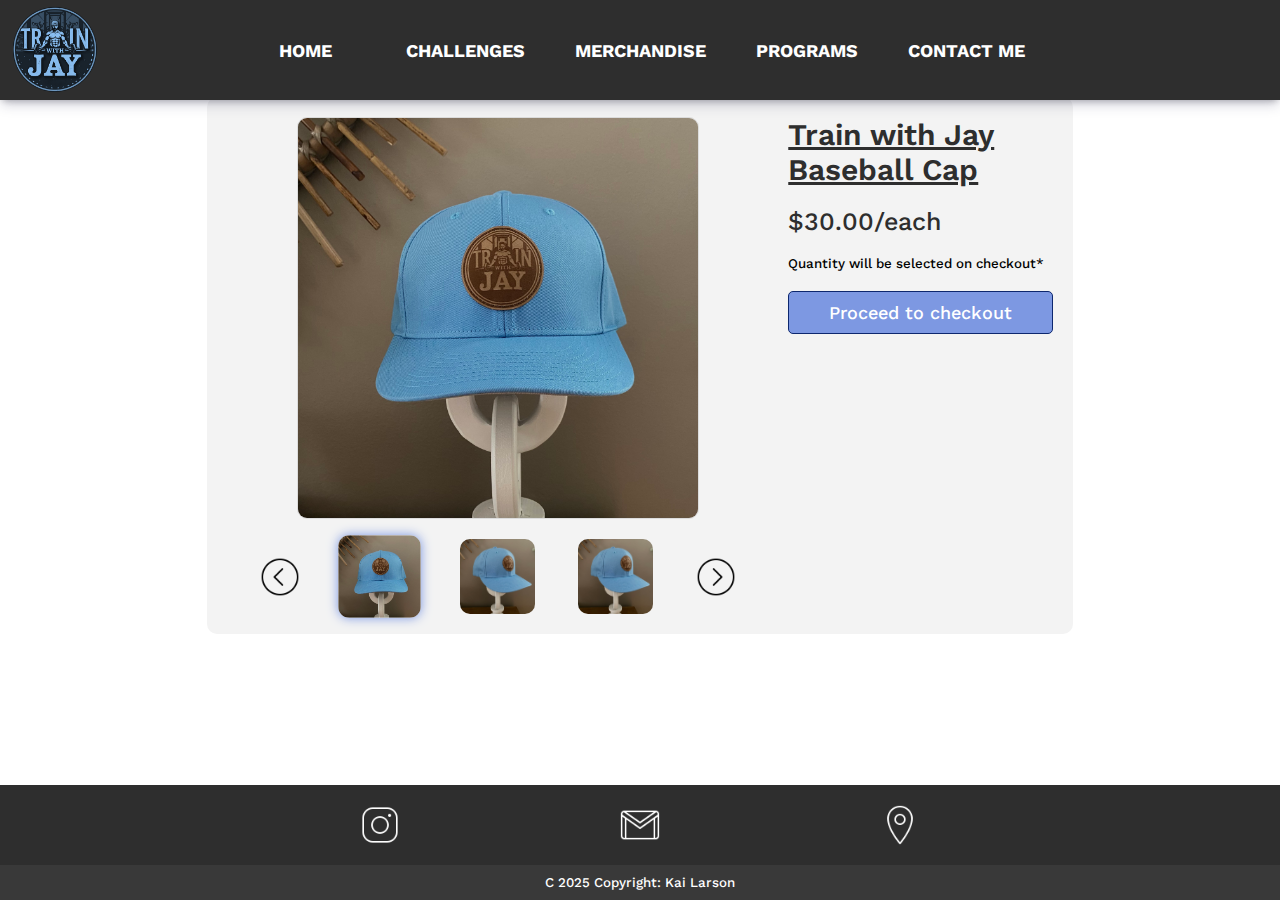
<file: baseballcap.html>
<!DOCTYPE html>
<html lang="en">
    <head>
        <meta charset="UTF-8" />
        <meta name="viewport" content="width=device-width, initial-scale=1.0" />
        <link href="styles.css" rel="stylesheet" />
        <link rel="preconnect" href="https://fonts.googleapis.com" />
        <link rel="preconnect" href="https://fonts.gstatic.com" crossorigin />
        <link href="https://fonts.googleapis.com/css2?family=Work+Sans:ital,wght@0,100..900;1,100..900&display=swap" rel="stylesheet" />
        <link href="https://fonts.googleapis.com/css2?family=Work+Sans:ital,wght@0,100..900;1,100..900&family=Yellowtail&display=swap" rel="stylesheet" />
        <script src="https://js.stripe.com/v3/"></script>
        <link rel="icon" type="image/x-icon" href="images/favicon.ico" />
        <title>Fitness, Nutrition, and Coaching | Training With Jay</title>
        <meta name="description" content="Get personalized fitness, nutrition, and coaching services to achieve your health goals. Join us for expert guidance and support.">
        <meta name="keywords" content="fitness, nutrition, coaching, personal training, health, wellness, diet plans, workout routines">
    </head>
    <body>
        <div id="main">
            <div class="navbar">
                <!-- <div class="nav-logo-wrapper"> -->
                <img src="images/official-logo.png" class="nav-logo" />
                <!-- </div> -->
                <div class="nav-button-container">
                    <button class="nav-button" id="nav-button-home">HOME</button>
                    <button class="nav-button" id="nav-button-challenges">CHALLENGES</button>
                    <button class="nav-button" id="nav-button-merchandise">MERCHANDISE</button>
                    <button class="nav-button" id="nav-button-programs">PROGRAMS</button>
                    <button class="nav-button" id="nav-button-contactme">CONTACT ME</button>
                    <div id="unfocused-div"></div>
                    <div id="menu-container">
                        <span class="menu-bar"></span>
                        <span class="menu-bar"></span>
                        <span class="menu-bar"></span>
                    </div>
                    <div id="mobile-menu-container">
                        <a class="mobile-menu-btn" id="mobile-menu-home">HOME</a>
                        <a class="mobile-menu-btn" id="mobile-menu-challenges">CHALLENGES</a>
                        <a class="mobile-menu-btn" id="mobile-menu-merchandise">MERCHANDISE</a>
                        <a class="mobile-menu-btn" id="mobile-menu-programs">PROGRAMS</a>
                        <a class="mobile-menu-btn" id="mobile-menu-contactme">CONTACT ME</a>
                    </div>
                </div>
            </div>
            <div class="content">
                <div class="content-box-6">
                    <div style="display: flex; justify-content: center; align-items: center; flex-direction: row; gap: 20px; margin-bottom: 50px; flex-wrap: wrap;">
                        <p class="merch-name">JAYS</p>
                        <h2 class="content-box-6-title">BASEBALL CAP</h2>
                    </div>
                    <div class="content-box-6-container">
                        <div class="merch-container">
                            <div class="merch-imgs-container">
                                <img src="images/img13.jpg" class="merch-page-img" id="selected-merch-image" />
                                <div class="merch-other-imgs-container">
                                    <img src="images/left.png" class="merch-arrow" id="merch-left-arrow" />
                                    <img src="images/img13.jpg" class="merch-other-img selected-image" id="merch-img-1" />
                                    <img src="images/hat2.jpg" class="merch-other-img" id="merch-img-2" />
                                    <img src="images/hat2.jpg" class="merch-other-img" id="merch-img-3" />
                                    <!-- <img src="images/img5.jpg" class="merch-other-img" id="hoodie-img-5" /> -->
                                    <img src="images/right.png" class="merch-arrow" id="merch-right-arrow" />
                                </div>
                            </div>
                            <div class="merch-details-container">
                                <p class="merch-details-title">Train with Jay Baseball Cap</p>
                                <p class="merch-details-price">$30.00/each</p>
                                <small>Quantity will be selected on checkout*</small>
                                <!-- <div class="merch-select-container">
                                    <label>Please select a size</label>
                                    <select class="merch-select" id="merch-size-select">
                                        <option>XS</option>
                                        <option>S</option>
                                        <option>M</option>
                                        <option>L</option>
                                        <option>XL</option>
                                    </select>
                                </div>
                                <div class="merch-select-container">
                                    <label>Please select a quantity</label>
                                    <select class="merch-select" id="merch-quantity-select">
                                        <option>1</option>
                                        <option>2</option>
                                        <option>3</option>
                                        <option>4</option>
                                        <option>5</option>
                                        <option>6</option>
                                    </select>
                                </div> -->
                                <button class="merch-details-buy-btn" id="buy-hat-btn">Proceed to checkout</button>
                            </div>
                        </div>
                    </div>
                    <br /><br />
                </div>
            </div>
            <!-- Your content here -->
            <!-- <button id="checkout-button">Checkout</button> -->
        </div>
        <div class="footer">
            <div class="footer-details">
                <a class="brand-logo-wrapper" href="https://www.instagram.com/jsouthard22" target="_blank">
                    <img src="images/white-insta-icon.png" class="brand-logo-footer" />
                </a>
                <a class="brand-logo-wrapper" href="mailto:Trainingwithjayy@gmail.com?subject=Training%20Inquiry">
                    <img src="images/white-gmail-icon.png" class="brand-logo-footer" />
                </a>
                <a
                    class="brand-logo-wrapper"
                    href="https://www.google.com/maps/place/Arlington+Heights,+IL/@42.0933805,-88.0681571,12z/data=!3m1!4b1!4m6!3m5!1s0x880fba3bce5cfa37:0xd764707ce5fdcac3!8m2!3d42.0883603!4d-87.9806265!16zL20vMHM0Zmc?entry=ttu&g_ep=EgoyMDI1MDIxNy4wIKXMDSoASAFQAw%3D%3D"
                    target="_blank"
                >
                    <img src="images/white-location-icon.png" class="brand-logo-footer" />
                </a>
            </div>
            <small class="footer-copyright">C 2025 Copyright: Kai Larson</small>
        </div>
    </body>
    <script src="https://ajax.googleapis.com/ajax/libs/jquery/3.6.0/jquery.min.js"></script>
    <script src="script.js"></script>
</html>
</file>
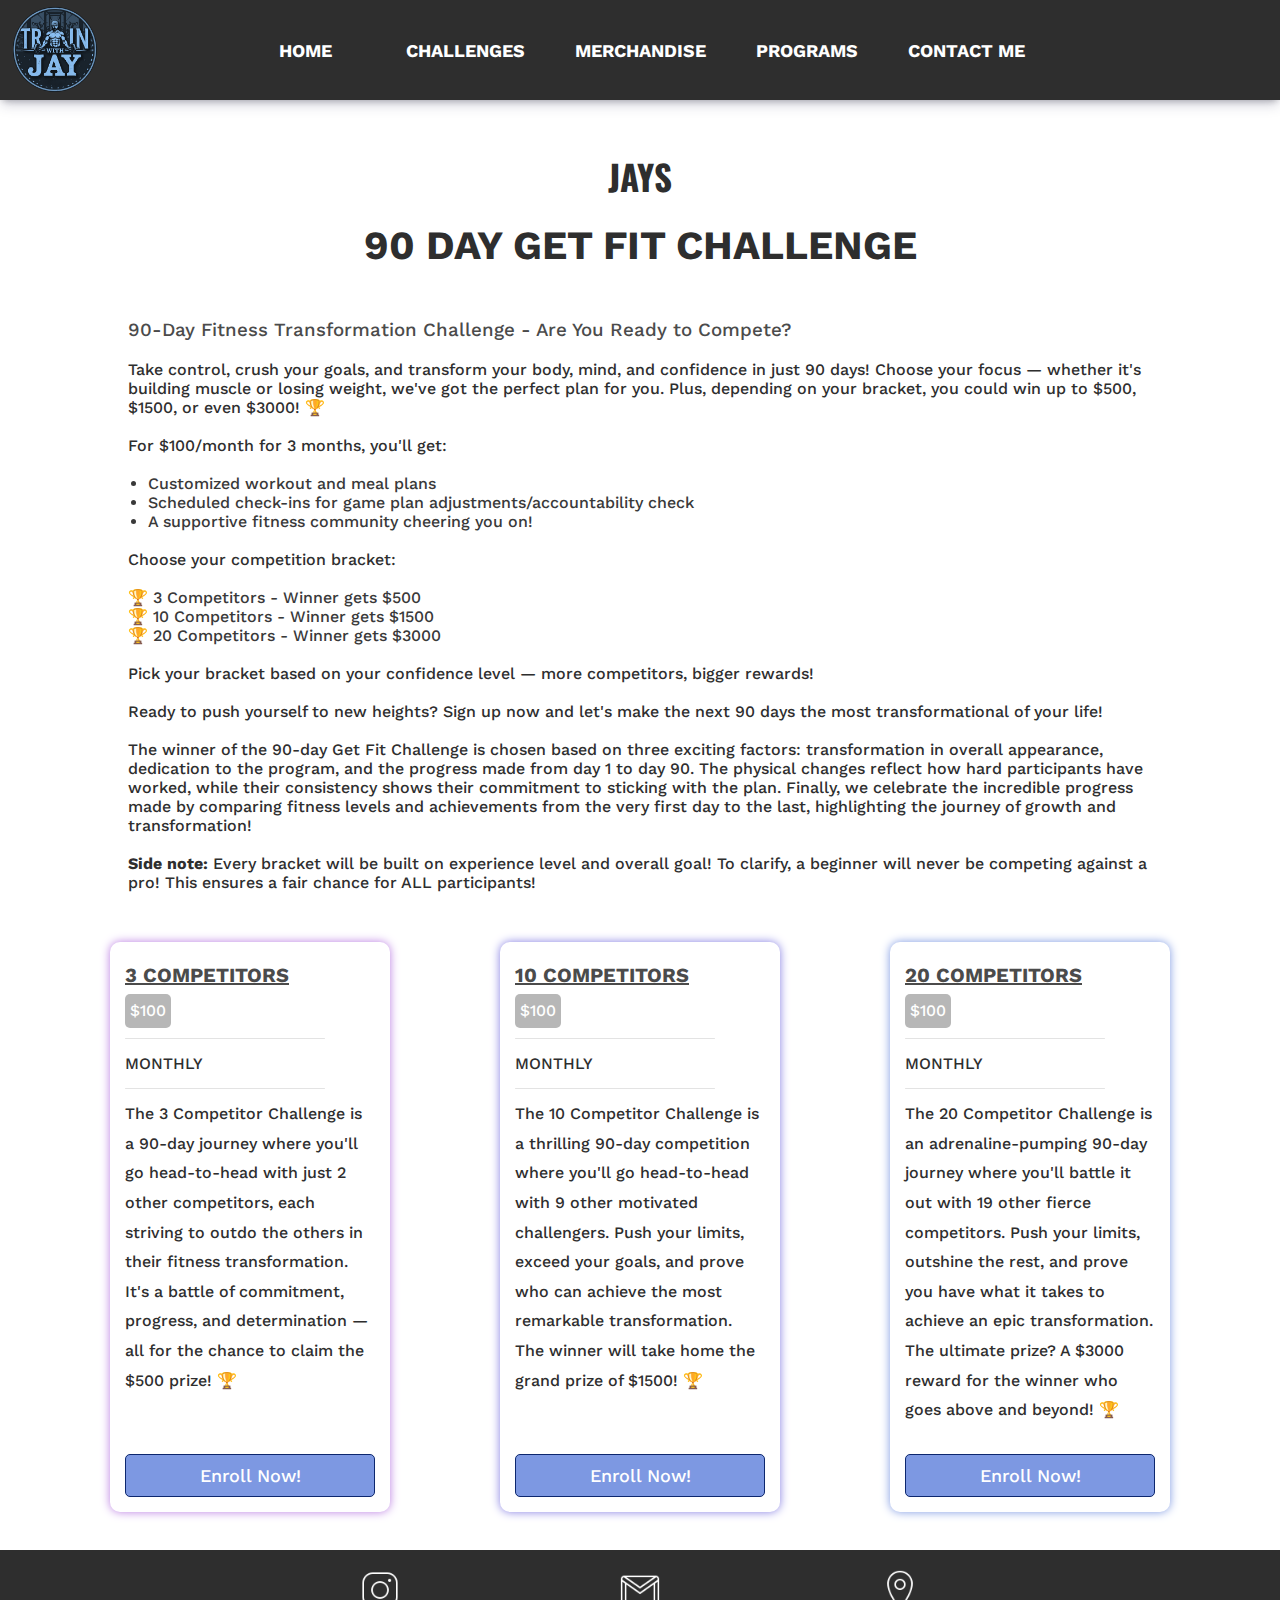
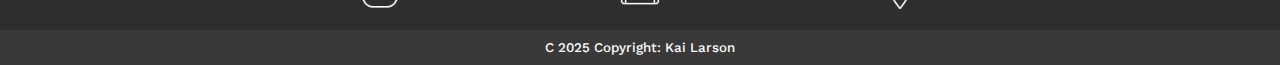
<file: challenge.html>
<!DOCTYPE html>
<html lang="en">
    <head>
        <meta charset="UTF-8" />
        <meta name="viewport" content="width=device-width, initial-scale=1.0" />
        <link href="styles.css" rel="stylesheet" />
        <link rel="preconnect" href="https://fonts.googleapis.com" />
        <link rel="preconnect" href="https://fonts.gstatic.com" crossorigin />
        <link href="https://fonts.googleapis.com/css2?family=Work+Sans:ital,wght@0,100..900;1,100..900&display=swap" rel="stylesheet" />
        <link href="https://fonts.googleapis.com/css2?family=Work+Sans:ital,wght@0,100..900;1,100..900&family=Yellowtail&display=swap" rel="stylesheet" />
        <link href="https://fonts.googleapis.com/css2?family=Oswald:wght@200..700&family=Work+Sans:ital,wght@0,100..900;1,100..900&family=Yellowtail&display=swap" rel="stylesheet">
        <link rel="icon" type="image/x-icon" href="images/favicon.ico" />
        <script src="https://js.stripe.com/v3/"></script>
        <title>Fitness, Nutrition, and Coaching | Training With Jay</title>
        <meta name="description" content="Get personalized fitness, nutrition, and coaching services to achieve your health goals. Join us for expert guidance and support.">
        <meta name="keywords" content="fitness, nutrition, coaching, personal training, health, wellness, diet plans, workout routines">
    </head>
    <body>
        <div id="main">
            <div class="navbar">
                <!-- <div class="nav-logo-wrapper"> -->
                <img src="images/official-logo.png" class="nav-logo" />
                <!-- </div> -->
                <div class="nav-button-container">
                    <button class="nav-button" id="nav-button-home">HOME</button>
                    <button class="nav-button" id="nav-button-challenges">CHALLENGES</button>
                    <button class="nav-button" id="nav-button-merchandise">MERCHANDISE</button>
                    <button class="nav-button" id="nav-button-programs">PROGRAMS</button>
                    <button class="nav-button" id="nav-button-contactme">CONTACT ME</button>
                    <div id="unfocused-div"></div>
                    <div id="menu-container">
                        <span class="menu-bar"></span>
                        <span class="menu-bar"></span>
                        <span class="menu-bar"></span>
                    </div>
                    <div id="mobile-menu-container">
                        <a class="mobile-menu-btn" id="mobile-menu-home">HOME</a>
                        <a class="mobile-menu-btn" id="mobile-menu-challenges">CHALLENGES</a>
                        <a class="mobile-menu-btn" id="mobile-menu-merchandise">MERCHANDISE</a>
                        <a class="mobile-menu-btn" id="mobile-menu-programs">PROGRAMS</a>
                        <a class="mobile-menu-btn" id="mobile-menu-contactme">CONTACT ME</a>
                    </div>
                </div>
            </div>
            <div class="content">
                <div class="content-box-7" style="margin-top: 150px;">
                    <div style="display: flex; justify-content: center; align-items: center; flex-direction: column; gap: 20px; margin-bottom: 50px; flex-wrap: wrap; width: 80%;">
                        <p class="merch-name">JAYS</p>
                        <h2 class="content-box-7-title">90 DAY GET FIT CHALLENGE</h2>
                    </div>
                    <div class="content-box-7-text-container">
                        <h3>90-Day Fitness Transformation Challenge - Are You Ready to Compete?</h3>
                        <br />
                        <p>
                            Take control, crush your goals, and transform your body, mind, and confidence in just 90 days! Choose your focus — whether it's building muscle or losing weight, we've got
                            the perfect plan for you. Plus, depending on your bracket, you could win up to $500, $1500, or even $3000! 🏆
                        </p>
                        <br />
                        <p>For $100/month for 3 months, you'll get:</p>
                        <br />
                        <ul style="padding-left: 20px;">
                            <li>Customized workout and meal plans</li>
                            <li>Scheduled check-ins for game plan adjustments/accountability check</li>
                            <li>A supportive fitness community cheering you on!</li>
                        </ul>
                        <br />
                        <p>Choose your competition bracket:</p>
                        <br />
                        <ul style="list-style: none">
                            <li>🏆 3 Competitors - Winner gets $500</li>
                            <li>🏆 10 Competitors - Winner gets $1500</li>
                            <li>🏆 20 Competitors - Winner gets $3000</li>
                        </ul>
                        <br />
                        <p>Pick your bracket based on your confidence level — more competitors, bigger rewards!</p>
                        <br />
                        <p>Ready to push yourself to new heights? Sign up now and let's make the next 90 days the most transformational of your life!</p>
                        <br />
                        <p>
                            The winner of the 90-day Get Fit Challenge is chosen based on three exciting factors: transformation in overall appearance, dedication to the program, and the progress made
                            from day 1 to day 90. The physical changes reflect how hard participants have worked, while their consistency shows their commitment to sticking with the plan. Finally, we
                            celebrate the incredible progress made by comparing fitness levels and achievements from the very first day to the last, highlighting the journey of growth and
                            transformation!
                        </p>
                        <br />
                        <p>
                            <strong style="font-weight: bold">Side note:</strong> Every bracket will be built on experience level and overall goal! To clarify, a beginner will never be competing
                            against a pro! This ensures a fair chance for ALL participants!
                        </p>
                    </div>
                    <div class="content-box-3-programs-container">
                        <div class="content-box-3-program-content" id="tier3-card">
                            <h3 class="program-title">3 COMPETITORS</h3>
                            <div style="display: flex; flex-direction: column; gap: 10px; height: 100%">
                                <p class="card-price">$100</p>
                                <div class="line-break"></div>
                                <p>MONTHLY</p>
                                <div class="line-break"></div>
                                <p>
                                    The 3 Competitor Challenge is a 90-day journey where you'll go head-to-head with just 2 other competitors, each striving to outdo the others in their fitness
                                    transformation. It's a battle of commitment, progress, and determination — all for the chance to claim the $500 prize! 🏆
                                </p>
                            </div>
                            <br />
                            <button class="program-card-buy-btn" id="three-competitor-enroll-btn">Enroll Now!</button>
                        </div>
                        <div class="content-box-3-program-content" id="tier2-card">
                            <h3 class="program-title">10 COMPETITORS</h3>
                            <div style="display: flex; flex-direction: column; gap: 10px; height: 100%">
                                <p class="card-price">$100</p>
                                <div class="line-break"></div>
                                <p>MONTHLY</p>
                                <div class="line-break"></div>
                                <p>
                                    The 10 Competitor Challenge is a thrilling 90-day competition where you'll go head-to-head with 9 other motivated challengers. Push your limits, exceed your goals,
                                    and prove who can achieve the most remarkable transformation. The winner will take home the grand prize of $1500! 🏆
                                </p>
                            </div>
                            <br />
                            <button class="program-card-buy-btn" id="ten-competitor-enroll-btn">Enroll Now!</button>
                        </div>
                        <div class="content-box-3-program-content" id="tier1-card">
                            <h3 class="program-title">20 COMPETITORS</h3>
                            <div style="display: flex; flex-direction: column; gap: 10px">
                                <p class="card-price">$100</p>
                                <div class="line-break"></div>
                                <p>MONTHLY</p>
                                <div class="line-break"></div>
                                <p>
                                    The 20 Competitor Challenge is an adrenaline-pumping 90-day journey where you'll battle it out with 19 other fierce competitors. Push your limits, outshine the
                                    rest, and prove you have what it takes to achieve an epic transformation. The ultimate prize? A $3000 reward for the winner who goes above and beyond! 🏆
                                </p>
                            </div>
                            <br />
                            <button class="program-card-buy-btn" id="twenty-competitor-enroll-btn">Enroll Now!</button>
                        </div>
                    </div>
                    <br /><br />
                </div>
            </div>
            <!-- Your content here -->
            <!-- <button id="checkout-button">Checkout</button> -->
        </div>
        <div class="footer">
            <div class="footer-details">
                <a class="brand-logo-wrapper" href="https://www.instagram.com/jsouthard22" target="_blank">
                    <img src="images/white-insta-icon.png" class="brand-logo-footer" />
                </a>
                <a class="brand-logo-wrapper" href="mailto:Trainingwithjayy@gmail.com?subject=Training%20Inquiry">
                    <img src="images/white-gmail-icon.png" class="brand-logo-footer" />
                </a>
                <a
                    class="brand-logo-wrapper"
                    href="https://www.google.com/maps/place/Arlington+Heights,+IL/@42.0933805,-88.0681571,12z/data=!3m1!4b1!4m6!3m5!1s0x880fba3bce5cfa37:0xd764707ce5fdcac3!8m2!3d42.0883603!4d-87.9806265!16zL20vMHM0Zmc?entry=ttu&g_ep=EgoyMDI1MDIxNy4wIKXMDSoASAFQAw%3D%3D"
                    target="_blank"
                >
                    <img src="images/white-location-icon.png" class="brand-logo-footer" />
                </a>
            </div>
            <small class="footer-copyright">C 2025 Copyright: Kai Larson</small>
        </div>
    </body>
    <script src="https://ajax.googleapis.com/ajax/libs/jquery/3.6.0/jquery.min.js"></script>
    <script src="script.js"></script>
</html>
</file>
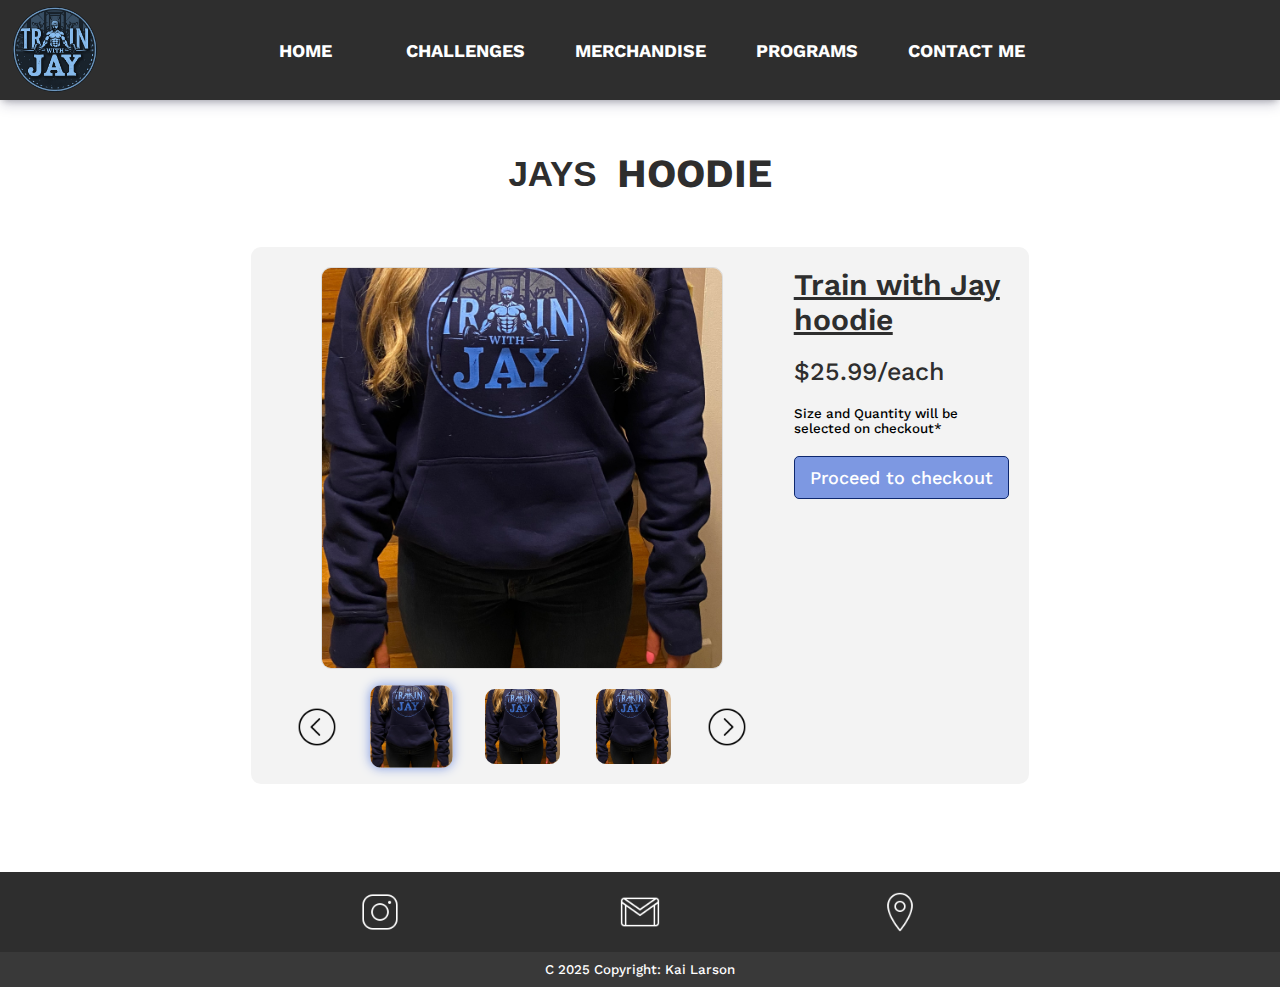
<file: hoodie.html>
<!DOCTYPE html>
<html lang="en">
    <head>
        <meta charset="UTF-8" />
        <meta name="viewport" content="width=device-width, initial-scale=1.0" />
        <link href="../styles.css" rel="stylesheet" />
        <link rel="preconnect" href="https://fonts.googleapis.com" />
        <link rel="preconnect" href="https://fonts.gstatic.com" crossorigin />
        <link href="https://fonts.googleapis.com/css2?family=Work+Sans:ital,wght@0,100..900;1,100..900&display=swap" rel="stylesheet" />
        <link href="https://fonts.googleapis.com/css2?family=Work+Sans:ital,wght@0,100..900;1,100..900&family=Yellowtail&display=swap" rel="stylesheet" />
        <script src="https://js.stripe.com/v3/"></script>
        <title>Jay's Training</title>
    </head>
    <body>
        <div id="main">
            <div class="navbar">
                <!-- <div class="nav-logo-wrapper"> -->
                <img src="../images/official-logo.png" class="nav-logo" />
                <!-- </div> -->
                <div class="nav-button-container">
                    <button class="nav-button" id="nav-button-home">HOME</button>
                    <button class="nav-button" id="nav-button-challenges">CHALLENGES</button>
                    <button class="nav-button" id="nav-button-merchandise">MERCHANDISE</button>
                    <button class="nav-button" id="nav-button-programs">PROGRAMS</button>
                    <button class="nav-button" id="nav-button-contactme">CONTACT ME</button>
                    <div id="unfocused-div"></div>
                    <div id="menu-container">
                        <span class="menu-bar"></span>
                        <span class="menu-bar"></span>
                        <span class="menu-bar"></span>
                    </div>
                    <div id="mobile-menu-container">
                        <a class="mobile-menu-btn" id="mobile-menu-home">HOME</a>
                        <a class="mobile-menu-btn" id="mobile-menu-challenges">CHALLENGES</a>
                        <a class="mobile-menu-btn" id="mobile-menu-merchandise">MERCHANDISE</a>
                        <a class="mobile-menu-btn" id="mobile-menu-programs">PROGRAMS</a>
                        <a class="mobile-menu-btn" id="mobile-menu-contactme">CONTACT ME</a>
                    </div>
                </div>
            </div>
            <div class="content">
                <div class="content-box-6" style="padding: 50px; padding-top: 150px">
                    <div style="display: flex; justify-content: center; align-items: center; flex-direction: row; gap: 20px; margin-bottom: 50px">
                        <p class="merch-name">JAYS</p>
                        <h2 class="content-box-6-title">HOODIE</h2>
                    </div>
                    <div class="content-box-6-container">
                        <div class="merch-container">
                            <div class="merch-imgs-container">
                                <img src="../images/img5.jpg" class="merch-page-img" id="selected-hoodie-image" />
                                <div class="merch-other-imgs-container">
                                    <img src="../images/left.png" class="merch-arrow" id="merch-left-arrow" />
                                    <img src="../images/img5.jpg" class="merch-other-img selected-image" id="hoodie-img-1" />
                                    <img src="../images/img5.jpg" class="merch-other-img" id="hodie-img-2" />
                                    <img src="../images/img5.jpg" class="merch-other-img" id="hoodie-img-3" />
                                    <!-- <img src="../images/img5.jpg" class="merch-other-img" id="hoodie-img-5" /> -->
                                    <img src="../images/right.png" class="merch-arrow" id="merch-right-arrow" />
                                </div>
                            </div>
                            <div class="merch-details-container">
                                <p class="merch-details-title">Train with Jay hoodie</p>
                                <p class="merch-details-price">$25.99/each</p>
                                <small>Size and Quantity will be selected on checkout*</small>
                                <!-- <div class="merch-select-container">
                                    <label>Please select a size</label>
                                    <select class="merch-select" id="merch-size-select">
                                        <option>XS</option>
                                        <option>S</option>
                                        <option>M</option>
                                        <option>L</option>
                                        <option>XL</option>
                                    </select>
                                </div>
                                <div class="merch-select-container">
                                    <label>Please select a quantity</label>
                                    <select class="merch-select" id="merch-quantity-select">
                                        <option>1</option>
                                        <option>2</option>
                                        <option>3</option>
                                        <option>4</option>
                                        <option>5</option>
                                        <option>6</option>
                                    </select>
                                </div> -->
                                <button class="merch-details-buy-btn" id="buy-sweatshirt-btn">Proceed to checkout</button>
                            </div>
                        </div>
                    </div>
                    <br /><br />
                </div>
            </div>
            <!-- Your content here -->
            <!-- <button id="checkout-button">Checkout</button> -->
        </div>
        <div class="footer">
            <div class="footer-details">
                <a class="brand-logo-wrapper" href="https://www.instagram.com/jsouthard22" target="_blank">
                    <img src="../images/white-insta-icon.png" class="brand-logo-footer"/>
                </a>
                <a class="brand-logo-wrapper" href="mailto:Trainingwithjayy@gmail.com?subject=Training%20Inquiry">
                    <img src="../images/white-gmail-icon.png" class="brand-logo-footer"/>
                </a>
                <a
                    class="brand-logo-wrapper"
                    href="https://www.google.com/maps/place/Arlington+Heights,+IL/@42.0933805,-88.0681571,12z/data=!3m1!4b1!4m6!3m5!1s0x880fba3bce5cfa37:0xd764707ce5fdcac3!8m2!3d42.0883603!4d-87.9806265!16zL20vMHM0Zmc?entry=ttu&g_ep=EgoyMDI1MDIxNy4wIKXMDSoASAFQAw%3D%3D"
                    target="_blank"
                >
                    <img src="../images/white-location-icon.png" class="brand-logo-footer"/>
                </a>
            </div>
            <small class="footer-copyright">C 2025 Copyright: Kai Larson</small>
        </div>
    </body>
    <script src="https://ajax.googleapis.com/ajax/libs/jquery/3.6.0/jquery.min.js"></script>
    <script src="../script.js"></script>
    <script>
        $("#merch-right-arrow").click(function() {
            //fetch the currently select one by looking for elements with the class "selected image"
            //determine if can go right
            //remove that class from it 
            //add class to the element with the id "hoodie-img-[previous #+1]"
            //take the image src from "hoodie-img-[previous #+1]" and replace the selected hoodie image with it
        })
    </script>
</html>
<!-- TODAY WE SHOULD CREATE DEDICATED PAGES FOR EACH CLOTHING ITEM WHERE YOU CAN SELECT A SIZE AND QUANTITY AND SEE MORE PICS -->
</file>
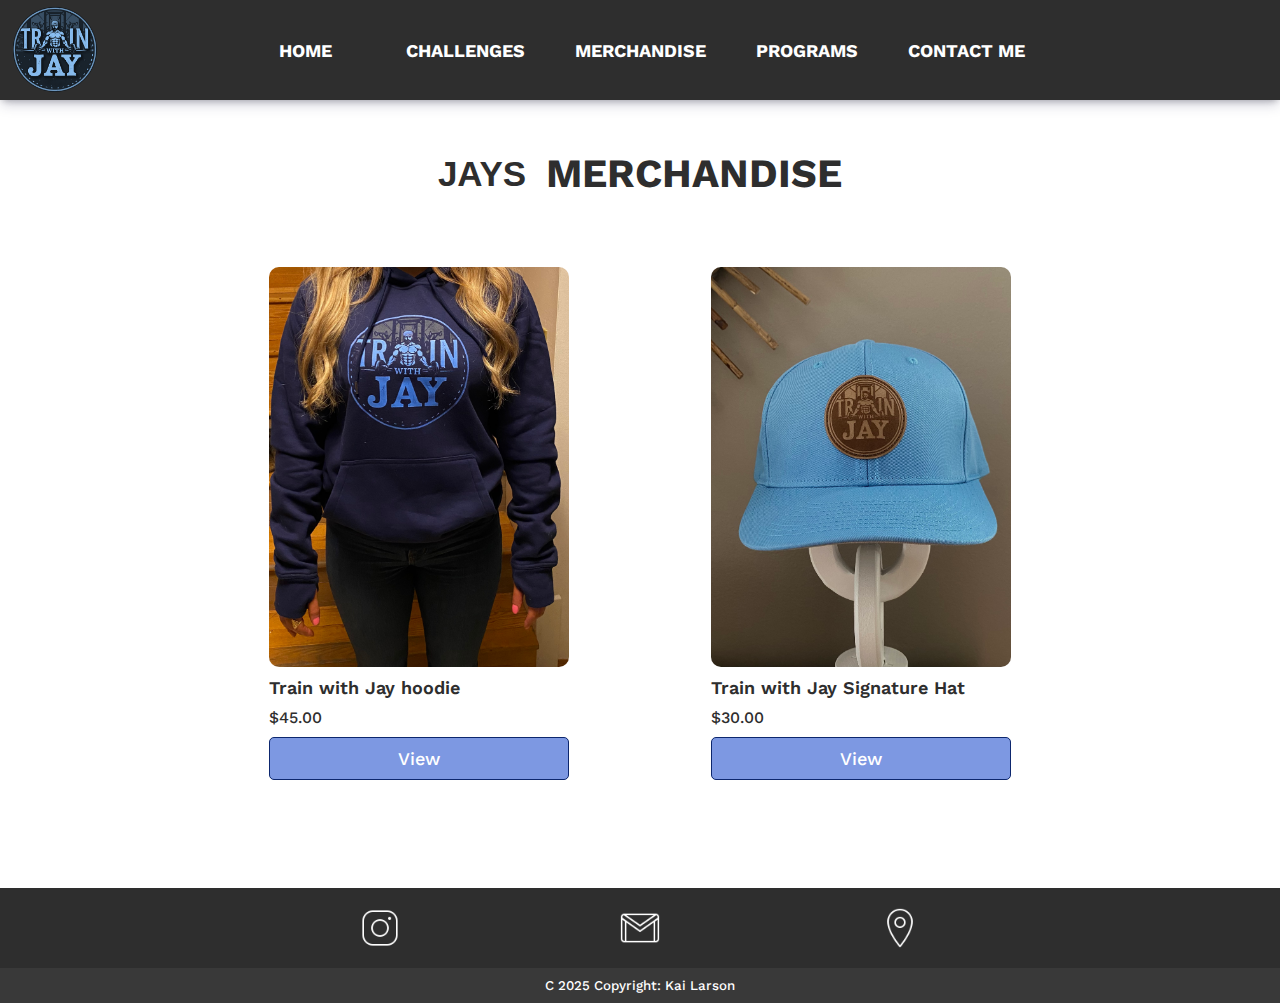
<file: merchandise.html>
<!DOCTYPE html>
<html lang="en">
    <head>
        <meta charset="UTF-8" />
        <meta name="viewport" content="width=device-width, initial-scale=1.0" />
        <link href="styles.css" rel="stylesheet" />
        <link rel="preconnect" href="https://fonts.googleapis.com" />
        <link rel="preconnect" href="https://fonts.gstatic.com" crossorigin />
        <link href="https://fonts.googleapis.com/css2?family=Work+Sans:ital,wght@0,100..900;1,100..900&display=swap" rel="stylesheet" />
        <link href="https://fonts.googleapis.com/css2?family=Work+Sans:ital,wght@0,100..900;1,100..900&family=Yellowtail&display=swap" rel="stylesheet" />
        <script src="https://js.stripe.com/v3/"></script>
        <link rel="icon" type="image/x-icon" href="images/favicon.ico" />
        <title>Fitness, Nutrition, and Coaching | Training With Jay</title>
        <meta name="description" content="Get personalized fitness, nutrition, and coaching services to achieve your health goals. Join us for expert guidance and support.">
        <meta name="keywords" content="fitness, nutrition, coaching, personal training, health, wellness, diet plans, workout routines">
    </head>
    <body>
        <div id="main">
            <div class="navbar">
                <!-- <div class="nav-logo-wrapper"> -->
                <img src="images/official-logo.png" class="nav-logo" />
                <!-- </div> -->
                <div class="nav-button-container">
                    <button class="nav-button" id="nav-button-home">HOME</button>
                    <button class="nav-button" id="nav-button-challenges">CHALLENGES</button>
                    <button class="nav-button" id="nav-button-merchandise">MERCHANDISE</button>
                    <button class="nav-button" id="nav-button-programs">PROGRAMS</button>
                    <button class="nav-button" id="nav-button-contactme">CONTACT ME</button>
                    <div id="unfocused-div"></div>
                    <div id="menu-container">
                        <span class="menu-bar"></span>
                        <span class="menu-bar"></span>
                        <span class="menu-bar"></span>
                    </div>
                    <div id="mobile-menu-container">
                        <a class="mobile-menu-btn" id="mobile-menu-home">HOME</a>
                        <a class="mobile-menu-btn" id="mobile-menu-challenges">CHALLENGES</a>
                        <a class="mobile-menu-btn" id="mobile-menu-merchandise">MERCHANDISE</a>
                        <a class="mobile-menu-btn" id="mobile-menu-programs">PROGRAMS</a>
                        <a class="mobile-menu-btn" id="mobile-menu-contactme">CONTACT ME</a>
                    </div>
                </div>
            </div>
            <div class="content">
                <div class="content-box-6" style="padding: 50px; padding-top: 150px">
                    <div style="display: flex; justify-content: center; align-items: center; flex-direction: row; gap: 20px; margin-bottom: 50px; flex-wrap: wrap">
                        <p class="merch-name">JAYS</p>
                        <h2 class="content-box-6-title">MERCHANDISE</h2>
                    </div>
                    <div class="content-box-6-container">
                        <div class="content-box-6-merch">
                            <img src="images/img5.jpg" class="merch-img" />
                            <p class="merch-title">Train with Jay hoodie</p>
                            <p class="merch-price">$45.00</p>
                            <button class="merch-buy-btn view-hoodie-btn">View</button>
                        </div>
                        <div class="content-box-6-merch">
                            <img src="images/img13.jpg" class="merch-img" />
                            <p class="merch-title">Train with Jay Signature Hat</p>
                            <p class="merch-price">$30.00</p>
                            <button class="merch-buy-btn view-cap-btn">View</button>
                        </div>
                        <!-- <div class="content-box-6-merch">
                            <img src="images/img5.jpg" class="merch-img" />
                            <p class="merch-title">Train with Jay Shirt</p>
                            <p class="merch-price">$19.99</p>
                            <button class="merch-buy-btn view-shirt-btn">VIEW</button>
                        </div> -->
                    </div>
                    <br /><br />
                </div>
            </div>
            <!-- Your content here -->
            <!-- <button id="checkout-button">Checkout</button> -->
        </div>
        <div class="footer">
            <div class="footer-details">
                <a class="brand-logo-wrapper" href="https://www.instagram.com/jsouthard22" target="_blank">
                    <img src="images/white-insta-icon.png" class="brand-logo-footer" />
                </a>
                <a class="brand-logo-wrapper" href="mailto:Trainingwithjayy@gmail.com?subject=Training%20Inquiry">
                    <img src="images/white-gmail-icon.png" class="brand-logo-footer" />
                </a>
                <a
                    class="brand-logo-wrapper"
                    href="https://www.google.com/maps/place/Arlington+Heights,+IL/@42.0933805,-88.0681571,12z/data=!3m1!4b1!4m6!3m5!1s0x880fba3bce5cfa37:0xd764707ce5fdcac3!8m2!3d42.0883603!4d-87.9806265!16zL20vMHM0Zmc?entry=ttu&g_ep=EgoyMDI1MDIxNy4wIKXMDSoASAFQAw%3D%3D"
                    target="_blank"
                >
                    <img src="images/white-location-icon.png" class="brand-logo-footer" />
                </a>
            </div>
            <small class="footer-copyright">C 2025 Copyright: Kai Larson</small>
        </div>
    </body>
    <script src="https://ajax.googleapis.com/ajax/libs/jquery/3.6.0/jquery.min.js"></script>
    <script src="script.js"></script>
</html>
</file>
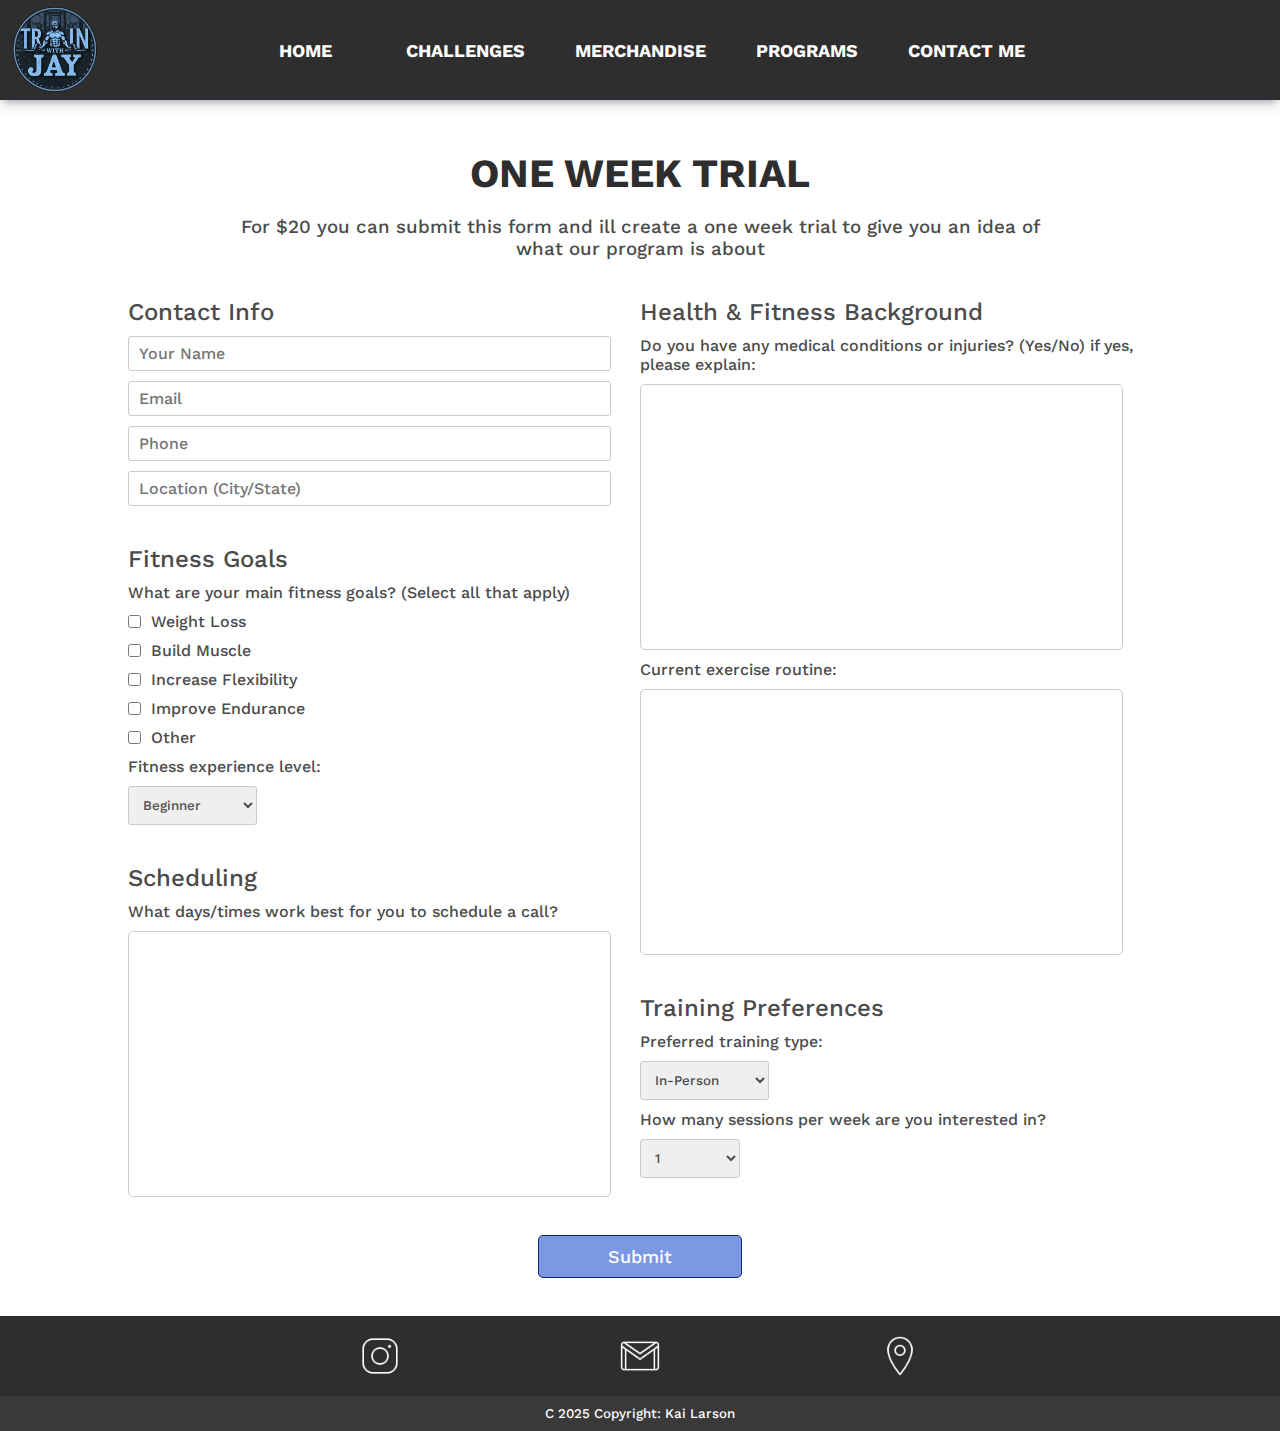
<file: trial.html>
<!DOCTYPE html>
<html lang="en">
    <head>
        <meta charset="UTF-8" />
        <meta name="viewport" content="width=device-width, initial-scale=1.0" />
        <link href="styles.css" rel="stylesheet" />
        <link rel="preconnect" href="https://fonts.googleapis.com" />
        <link rel="preconnect" href="https://fonts.gstatic.com" crossorigin />
        <link href="https://fonts.googleapis.com/css2?family=Work+Sans:ital,wght@0,100..900;1,100..900&display=swap" rel="stylesheet" />
        <link href="https://fonts.googleapis.com/css2?family=Work+Sans:ital,wght@0,100..900;1,100..900&family=Yellowtail&display=swap" rel="stylesheet" />
        <link href="https://fonts.googleapis.com/css2?family=Oswald:wght@200..700&family=Work+Sans:ital,wght@0,100..900;1,100..900&family=Yellowtail&display=swap" rel="stylesheet" />
        <script src="https://js.stripe.com/v3/"></script>
        <link rel="icon" type="image/x-icon" href="images/favicon.ico" />
        <title>Fitness, Nutrition, and Coaching | Training With Jay</title>
        <meta name="description" content="Get personalized fitness, nutrition, and coaching services to achieve your health goals. Join us for expert guidance and support." />
        <script type="text/javascript" src="https://cdn.emailjs.com/dist/email.min.js"></script>
        <meta name="keywords" content="fitness, nutrition, coaching, personal training, health, wellness, diet plans, workout routines" />
    </head>
    <body>
        <div id="main">
            <div class="navbar">
                <!-- <div class="nav-logo-wrapper"> -->
                <img src="images/official-logo.png" class="nav-logo" />
                <!-- </div> -->
                <div class="nav-button-container">
                    <button class="nav-button" id="nav-button-home">HOME</button>
                    <button class="nav-button" id="nav-button-challenges">CHALLENGES</button>
                    <button class="nav-button" id="nav-button-merchandise">MERCHANDISE</button>
                    <button class="nav-button" id="nav-button-programs">PROGRAMS</button>
                    <button class="nav-button" id="nav-button-contactme">CONTACT ME</button>
                    <div id="unfocused-div"></div>
                    <div id="menu-container">
                        <span class="menu-bar"></span>
                        <span class="menu-bar"></span>
                        <span class="menu-bar"></span>
                    </div>
                    <div id="mobile-menu-container">
                        <a class="mobile-menu-btn" id="mobile-menu-home">HOME</a>
                        <a class="mobile-menu-btn" id="mobile-menu-challenges">CHALLENGES</a>
                        <a class="mobile-menu-btn" id="mobile-menu-merchandise">MERCHANDISE</a>
                        <a class="mobile-menu-btn" id="mobile-menu-programs">PROGRAMS</a>
                        <a class="mobile-menu-btn" id="mobile-menu-contactme">CONTACT ME</a>
                    </div>
                </div>
            </div>
            <div class="trial-content">
                <form class="content-box-8" id="trial_form">
                    <h2 class="content-box-4-title">ONE WEEK TRIAL</h2>
                    <br />
                    <h3 style="max-width: 80%; text-align: center" class="content-box-8-subheader">
                        For $20 you can submit this form and ill create a one week trial to give you an idea of what our program is about
                    </h3>
                    <br /><br />
                    <div class="trail-wrapper" style="width: 100%">
                        <div class="trail-card">
                            <div class="trial-card-inputs">
                                <div class="trial-card-left">
                                    <h2>Contact Info</h2>
                                    <input placeholder="Your Name" id="trial_from_name" name="from_name" class="text-inputs" />
                                    <input placeholder="Email" id="trial_reply_to" name="reply_to" class="text-inputs" />
                                    <input placeholder="Phone" id="trial_phone_number" name="from_phone" class="text-inputs" />
                                    <input placeholder="Location (City/State)" id="trial_location" name="location" class="text-inputs" />
                                    <br />
                                    <h2>Fitness Goals</h2>
                                    <label>What are your main fitness goals? (Select all that apply)</label>
                                    <input type="text" hidden name="fitness_goals" id="fitness_goals"/>
                                    <div class="trial-input-wrapper"><input type="checkbox" name="weight_loss" value="weight_loss" id="weight_loss" /><label>Weight Loss</label></div>
                                    <div class="trial-input-wrapper"><input type="checkbox" name="build_muscle" value="build_muscle" id="build_muscle" /><label>Build Muscle</label></div>
                                    <div class="trial-input-wrapper">
                                        <input type="checkbox" name="increase_flexibility" value="increase_flexibility" id="increase_flexibility" /><label>Increase Flexibility</label>
                                    </div>
                                    <div class="trial-input-wrapper">
                                        <input type="checkbox" name="improve_endurance" value="improve_endurance" id="improve_endurance" /><label>Improve Endurance</label>
                                    </div>
                                    <div class="trial-input-wrapper"><input type="checkbox" name="other" value="other" id="other" /><label>Other</label></div>
                                    <label>Fitness experience level:</label>
                                    <select id="experience_select" name="experience_select">
                                        <option value="beginner">Beginner</option>
                                        <option value="intermediate">Intermediate</option>
                                        <option value="advanced">Advanced</option>
                                    </select>
                                    <br />
                                    <h2>Scheduling</h2>
                                    <label>What days/times work best for you to schedule a call?</label>
                                    <textarea id="availability" name="availability"></textarea>
                                </div>
                                <div class="trial-card-right">
                                    <h2>Health & Fitness Background</h2>
                                    <label>Do you have any medical conditions or injuries? (Yes/No) if yes, please explain:</label>
                                    <textarea id="medical_conditions" name="medical_conditions"></textarea>
                                    <label>Current exercise routine:</label>
                                    <textarea id="current_routine" name="current_routine"></textarea>
                                    <br />
                                    <h2>Training Preferences</h2>
                                    <label>Preferred training type:</label>
                                    <select id="training_location" name="training_location">
                                        <option value="in_person">In-Person</option>
                                        <option value="virtual">Virtual</option>
                                        <option value="hybrid">Hybrid (both)</option>
                                    </select>
                                    <label>How many sessions per week are you interested in?</label>
                                    <select id="no_of_sessions" name="no_of_sessions">
                                        <option value="1">1</option>
                                        <option value="2">2</option>
                                        <option value="3">3</option>
                                        <option value="4">4</option>
                                        <option value="5">5</option>
                                        <option value="6">6</option>
                                        <option value="7">7</option>
                                    </select>
                                </div>
                            </div>
                        </div>
                    </div>
                    <br /><br />
                    <button class="send-msg-btn" type="submit" style="width: 20%">
                        <div class="loader"></div>
                        <p style="color: white" id="send-btn-text">Submit</p>
                    </button>
                    <br /><br />
                </form>
            </div>
        </div>
        <div class="footer">
            <div class="footer-details">
                <a class="brand-logo-wrapper" href="https://www.instagram.com/jsouthard22" target="_blank">
                    <img src="images/white-insta-icon.png" class="brand-logo-footer" />
                </a>
                <a class="brand-logo-wrapper" href="mailto:Trainingwithjayy@gmail.com?subject=Training%20Inquiry">
                    <img src="images/white-gmail-icon.png" class="brand-logo-footer" />
                </a>
                <a
                    class="brand-logo-wrapper"
                    href="https://www.google.com/maps/place/Arlington+Heights,+IL/@42.0933805,-88.0681571,12z/data=!3m1!4b1!4m6!3m5!1s0x880fba3bce5cfa37:0xd764707ce5fdcac3!8m2!3d42.0883603!4d-87.9806265!16zL20vMHM0Zmc?entry=ttu&g_ep=EgoyMDI1MDIxNy4wIKXMDSoASAFQAw%3D%3D"
                    target="_blank"
                >
                    <img src="images/white-location-icon.png" class="brand-logo-footer" />
                </a>
            </div>
            <small class="footer-copyright">C 2025 Copyright: Kai Larson</small>
        </div>
    </body>
    <script src="https://ajax.googleapis.com/ajax/libs/jquery/3.6.0/jquery.min.js"></script>
    <script src="script.js"></script>
</html>
</file>
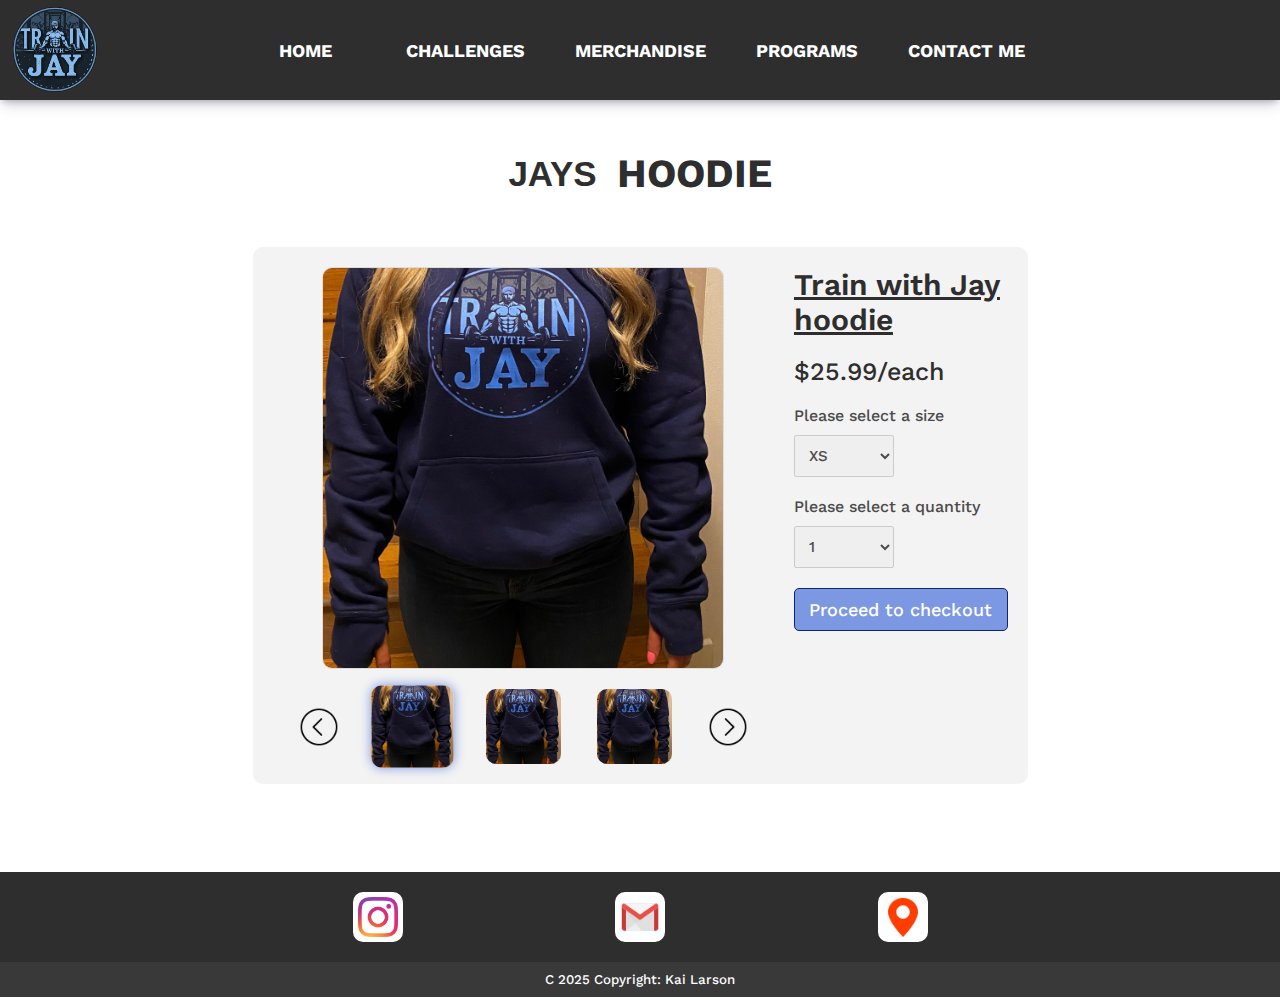
<file: merchandise/hoodie.html>
<!DOCTYPE html>
<html lang="en">
    <head>
        <meta charset="UTF-8" />
        <meta name="viewport" content="width=device-width, initial-scale=1.0" />
        <link href="../styles.css" rel="stylesheet" />
        <link rel="preconnect" href="https://fonts.googleapis.com" />
        <link rel="preconnect" href="https://fonts.gstatic.com" crossorigin />
        <link href="https://fonts.googleapis.com/css2?family=Work+Sans:ital,wght@0,100..900;1,100..900&display=swap" rel="stylesheet" />
        <link href="https://fonts.googleapis.com/css2?family=Work+Sans:ital,wght@0,100..900;1,100..900&family=Yellowtail&display=swap" rel="stylesheet" />
        <script src="https://js.stripe.com/v3/"></script>
        <title>Jay's Training</title>
    </head>
    <body>
        <div id="main">
            <div class="navbar">
                <!-- <div class="nav-logo-wrapper"> -->
                <img src="../images/official-logo.png" class="nav-logo" />
                <!-- </div> -->
                <div class="nav-button-container">
                    <button class="nav-button" id="nav-button-home" onclick="redirectHome()">HOME</button>
                    <button class="nav-button" id="nav-button-challenges">CHALLENGES</button>
                    <button class="nav-button" id="nav-button-merchandise">MERCHANDISE</button>
                    <button class="nav-button" id="nav-button-programs">PROGRAMS</button>
                    <button class="nav-button" id="nav-button-contactme">CONTACT ME</button>
                    <div id="unfocused-div"></div>
                    <div id="menu-container">
                        <span class="menu-bar"></span>
                        <span class="menu-bar"></span>
                        <span class="menu-bar"></span>
                    </div>
                    <div id="mobile-menu-container">
                        <a class="mobile-menu-btn" id="mobile-menu-home">HOME</a>
                        <a class="mobile-menu-btn" id="mobile-menu-challenges">CHALLENGES</a>
                        <a class="mobile-menu-btn" id="mobile-menu-merchandise">MERCHANDISE</a>
                        <a class="mobile-menu-btn" id="mobile-menu-programs">PROGRAMS</a>
                        <a class="mobile-menu-btn" id="mobile-menu-contactme">CONTACT ME</a>
                    </div>
                </div>
            </div>
            <div class="content">
                <div class="content-box-6" style="padding: 50px; padding-top: 150px">
                    <div style="display: flex; justify-content: center; align-items: center; flex-direction: row; gap: 20px; margin-bottom: 50px">
                        <p class="merch-name">JAYS</p>
                        <h2 class="content-box-6-title">HOODIE</h2>
                    </div>
                    <div class="content-box-6-container">
                        <div class="merch-container">
                            <div class="merch-imgs-container">
                                <img src="../images/img5.jpg" class="merch-page-img" id="selected-hoodie-image" />
                                <div class="merch-other-imgs-container">
                                    <img src="../images/left.png" class="merch-arrow" id="merch-left-arrow" />
                                    <img src="../images/img5.jpg" class="merch-other-img selected-image" id="hoodie-img-1" />
                                    <img src="../images/img5.jpg" class="merch-other-img" id="hodie-img-2" />
                                    <img src="../images/img5.jpg" class="merch-other-img" id="hoodie-img-3" />
                                    <!-- <img src="../images/img5.jpg" class="merch-other-img" id="hoodie-img-5" /> -->
                                    <img src="../images/right.png" class="merch-arrow" id="merch-right-arrow" />
                                </div>
                            </div>
                            <div class="merch-details-container">
                                <p class="merch-details-title">Train with Jay hoodie</p>
                                <p class="merch-details-price">$25.99/each</p>
                                <div class="merch-select-container">
                                    <label>Please select a size</label>
                                    <select class="merch-select" id="merch-size-select">
                                        <option>XS</option>
                                        <option>S</option>
                                        <option>M</option>
                                        <option>L</option>
                                        <option>XL</option>
                                    </select>
                                </div>
                                <div class="merch-select-container">
                                    <label>Please select a quantity</label>
                                    <select class="merch-select" id="merch-quantity-select">
                                        <option>1</option>
                                        <option>2</option>
                                        <option>3</option>
                                        <option>4</option>
                                        <option>5</option>
                                        <option>6</option>
                                    </select>
                                </div>
                                <button class="merch-details-buy-btn" id="buy-sweatshirt-btn">Proceed to checkout</button>
                            </div>
                        </div>
                    </div>
                    <br /><br />
                </div>
            </div>
            <!-- Your content here -->
            <!-- <button id="checkout-button">Checkout</button> -->
        </div>
        <div class="footer">
            <div class="footer-details">
                <a class="brand-logo-wrapper" href="https://www.instagram.com/jsouthard22" target="_blank">
                    <img src="../images/insta-logo.png" class="brand-logo-footer" style="background-color: white; border-radius: 10px; padding: 5px" />
                </a>
                <a class="brand-logo-wrapper" href="mailto:Trainingwithjayy@gmail.com?subject=Training%20Inquiry">
                    <img src="../images/email-icon.png" class="brand-logo-footer" style="background-color: white; border-radius: 10px; padding: 5px" />
                </a>
                <a
                    class="brand-logo-wrapper"
                    href="https://www.google.com/maps/place/Arlington+Heights,+IL/@42.0933805,-88.0681571,12z/data=!3m1!4b1!4m6!3m5!1s0x880fba3bce5cfa37:0xd764707ce5fdcac3!8m2!3d42.0883603!4d-87.9806265!16zL20vMHM0Zmc?entry=ttu&g_ep=EgoyMDI1MDIxNy4wIKXMDSoASAFQAw%3D%3D"
                    target="_blank"
                >
                    <img src="../images/location-icon.png" class="brand-logo-footer" style="background-color: white; border-radius: 10px; padding: 5px" />
                </a>
            </div>
            <small class="footer-copyright">C 2025 Copyright: Kai Larson</small>
        </div>
    </body>
    <script src="https://ajax.googleapis.com/ajax/libs/jquery/3.6.0/jquery.min.js"></script>
    <script src="../script.js"></script>
    <script>
        $("#merch-right-arrow").click(function() {
            //fetch the currently select one by looking for elements with the class "selected image"
            //determine if can go right
            //remove that class from it 
            //add class to the element with the id "hoodie-img-[previous #+1]"
            //take the image src from "hoodie-img-[previous #+1]" and replace the selected hoodie image with it
        })
    </script>
</html>
<!-- TODAY WE SHOULD CREATE DEDICATED PAGES FOR EACH CLOTHING ITEM WHERE YOU CAN SELECT A SIZE AND QUANTITY AND SEE MORE PICS -->
</file>
<file: styles.css>
* {
    padding: 0px;
    margin: 0px;
    font-weight: 500;
    border: none;
    font-family: "Work Sans", serif;
}
body {
    background-color: white;
    min-height: 100vh;
    display: flex;
    flex-direction: column;
    justify-content: space-between;
}
p,
h1,
h2,
h3,
label,
select,
textarea,
input {
    color: rgb(75, 75, 75);
}
#main {
}
select {
    cursor: pointer;
    width: fit-content;
    min-width: 100px;
    padding: 10px;
    border: 1px solid rgb(203, 203, 203);
    border-radius: 3px;
}
.navbar {
    box-shadow: rgba(50, 50, 93, 0.25) 0px 6px 12px -2px, rgba(0, 0, 0, 0.3) 0px 3px 7px -3px;
    height: 100px;
    display: flex;
    flex-direction: row;
    align-items: center;
    z-index: 1;
    position: fixed;
    background-color: white;
    width: 100%;
}
.nav-button-container {
    width: 100%;
    height: 100%;
    display: flex;
    align-items: center;
    justify-content: center;
    gap: 50px;
    background-color: rgb(46, 46, 46);
}
.nav-logo-wrapper {
    height: 100%;
    position: relative;
}
.nav-logo {
    position: absolute;
    height: 90px;
    margin-left: 10px;
}
.nav-button {
    height: 100%;
    min-width: 100px;
    background-color: transparent;
    font-weight: bold;
    font-size: 18px;
    color: white;
    display: flex;
    align-items: center;
    justify-content: center;
    text-decoration: none;
}
.nav-button:hover {
    cursor: pointer;
    border-bottom: 3px solid rgb(125, 152, 226);
    transition: linear all 0.1s;
}
.content {
    display: flex;
    flex-direction: column;
}
.trial-content {
    width: 100%;
    display: flex;
    justify-content: center;
    align-items: center;
}
.content-main-gif {
    width: 100%;
    height: 100vh;
}
.content-gif-overlay {
    margin-top: 100px;
    position: absolute;
    width: 100%;
    height: 100%;
    background-color: transparent;
    display: flex;
    flex-direction: column;
    align-items: start;
    justify-content: start;
    background: linear-gradient(to top, rgb(46, 46, 46), transparent);
    color: white;
}
.content-overlay-container {
    width: calc(100% - 150px);
    height: 100%;
    display: flex;
    align-items: start;
    justify-content: center;
    flex-direction: column;
    margin-left: 150px;
}
.content-name,
.merch-name {
    font-size: 35px;
    font-weight: 800;
    color: white;
    font-family: "Oswald", sans-serif;
    /* font-family: "Yellowtail", serif; */
}
.merch-details-container {
    display: flex;
    flex-direction: column;
    align-items: start;
    justify-content: start;
    height: 100%;
    gap: 20px;
}
.merch-details-price {
    font-size: 25px;
}
.merch-name {
    color: rgb(46, 46, 46);
}
.content-header {
    font-size: 65px;
    font-weight: bold;
    color: white;
}
.content-subheader {
    font-size: 25px;
    font-weight: bold;
    color: white;
}
.content-buttons-container {
    display: flex;
    flex-direction: column;
    gap: 10px;
    margin-top: 20px;
}
#content-video {
    margin-top: 100px;
    width: 100%;
    height: calc(100vh);
    object-fit: cover;
    max-height: calc(100vh - 100px);
}
.content-box-3,
.content-box-2,
.content-box-4,
.content-box-5,
.content-box-6,
.content-box-7,
.content-box-8 {
    display: flex;
    flex-direction: column;
    align-items: center;
    /* padding-top: 100px; */
}
.content-box-8 {
    margin-top: 150px;
    width: 80%
}
.content-box-6,
.content-box-7 {
    /* padding: 50px; */
    /* margin-top: 100px; */
}
.content-box-3-title,
.content-box-2-title,
.content-box-4-title,
.content-box-5-title,
.content-box-6-title,
.content-box-7-title,
.content-box-8-title {
    font-weight: bold;
    font-size: 40px;
    text-align: start;
    color: rgb(46, 46, 46);
}
.content-box-8-title {
    text-align: center;
}
.content-box-7-title {
    text-align: center;
    width: 90%;
}
.content-box-7-text-container {
    display: flex;
    align-items: left;
    justify-content: center;
    flex-direction: column;
    width: 80%;
    margin-bottom: 50px;
}
.content-box-5-title {
    margin-block: 50px;
}
.content-box-2-title {
    /* font-family: "Yellowtail", serif; */
    font-family: "Oswald", sans-serif;
}
.content-box-2-img {
    width: 40%;
    height: 600px;
    max-width: 600px;
    box-shadow: rgba(50, 50, 93, 0.25) 0px 6px 12px -2px, rgba(0, 0, 0, 0.3) 0px 3px 7px -3px;
    border-radius: 10px;
    object-fit: cover;
}
.content-box-2-wrapper {
    align-items: center;
}
.line-break {
    background-color: #e3e3e3;
    width: 80%;
    height: 1px;
    border-radius: 5px;
}
.brand-logo-wrapper {
    display: flex;
    align-items: center;
    justify-content: center;
    gap: 10px;
    text-decoration: none;
}
.brand-logo-wrapper:hover {
    cursor: pointer;
    text-decoration: rgb(46, 46, 46) underline;
}
.brand-logos,
.brand-logo-footer {
    width: 40px;
    height: 40px;
}
.about-me-images {
    width: 200px;
    height: 200px;
    object-fit: cover;
    border-radius: 10px;
    /* box-shadow: rgba(50, 50, 93, 0.25) 0px 6px 12px -2px, rgba(0, 0, 0, 0.3) 0px 3px 7px -3px; */
    border: 1px solid #e3e3e3;
    padding: 5px;
}
.goto-merch-btn {
    /* background-color: gainsboro; */
    padding-inline: 10px;
    border-radius: 5px;
    color: rgb(46, 46, 46);
    font-weight: 500;
    border: 1px solid rgb(46, 46, 46);
    display: flex;
    align-items: center;
    gap: 10px;
    text-decoration: none;
}
li {
    color: #393939;
}
.goto-arrow {
    height: 30px;
}
.goto-merch-btn:hover {
    cursor: pointer;
    scale: 1.02;
}
#menu-container {
    display: none;
    z-index: 4;
    transition: all linear 0.05s;
}
#menu-container:hover {
    cursor: pointer;
    scale: 1.05;
}
#mobile-menu-container {
    background-color: white;
    position: absolute;
    top: 0;
    right: 0;
    display: flex;
    flex-direction: column;
    padding: 30px;
    padding-top: 100px;
    gap: 30px;
    height: 100vh;
    /* display: none; */
}
#unfocused-div {
    position: absolute;
    height: 1000vh;
    width: calc(120vw + 100px);
    overflow: hidden;
    background: rgba(255, 255, 255, 0.1); /* White background with 20% opacity */
    box-shadow: 0 4px 6px rgba(0, 0, 0, 0.1); /* Subtle shadow */
    backdrop-filter: blur(5px); /* Blur effect */
    -webkit-backdrop-filter: blur(10px); /* For Safari */
    color: #fff; /* Text color */
    display: none;
    transition: all linear 0.1s;
    top: 0;
    left: 0;
}
.content-box-3-programs-container,
.content-box-7-text {
    display: flex;
    flex-direction: row;
    width: 100%;
    justify-content: space-evenly;
}
.content-box-7-text {
    max-width: 800px;
}
.content-box-3-program-content {
    /* background-color: orange; */
    display: flex;
    flex-direction: column;
    width: 25%;
    padding: 15px;
    line-height: 1.85;
    border-radius: 10px;
    /* border: 1px solid rgb(125, 152, 226); */
    background-color: #ffffff;
    max-width: 250px;
    /* box-shadow: rgba(60, 64, 67, 0.3) 0px 1px 2px 0px, rgba(60, 64, 67, 0.15) 0px 1px 3px 1px; */
}
.content-box-5-text {
    line-height: 1.85;
    width: 500px;
}
.mobile-menu-btn {
}
.mobile-menu-btn:hover {
    cursor: pointer;
    text-decoration: underline;
}
.content-buttons {
    background-color: white;
    padding-inline: 40px;
    padding-block: 16px;
    font-size: 15px;
    font-weight: bold;
    border: 1px solid white;
    color: rgb(46, 46, 46);
}
.content-buttons:hover {
    background-color: rgb(125, 152, 226) !important;
    border: 1px solid rgb(125, 152, 226) !important;
    transition: all linear 0.1s;
    cursor: pointer;
    color: rgb(46, 46, 46) !important;
}
p {
    color: rgb(46, 46, 46);
}
#tier1-card {
    box-shadow: rgb(125, 152, 226) 0px 0px 10px 0px;
}
#tier2-card {
    box-shadow: rgb(132, 125, 226) 0px 0px 10px 0px;
}
#tier3-card {
    box-shadow: rgb(186, 125, 226) 0px 0px 10px 0px;
}
.program-card-buy-btn,
.merch-buy-btn,
.send-msg-btn,
.enroll-btn,
.submit-trial-btn {
    background-color: rgb(125, 152, 226);
    padding: 10px;
    border-radius: 5px;
    color: white;
    font-weight: bold;
    width: 100%;
}
.merch-details-buy-btn,
.merch-buy-btn,
.program-card-buy-btn,
.send-msg-btn,
.enroll-btn,
.submit-trial-btn {
    background-color: rgb(125, 152, 226);
    padding: 10px;
    border-radius: 5px;
    color: white;
    font-weight: 500;
    width: 100%;
    font-size: 18px;
    border: 1px solid rgb(13, 39, 110);
}
.submit-trial-btn {
    display: flex;
    justify-content: center;
    align-items: center;
}
.send-msg-btn {
    display: flex;
    align-items: center;
    justify-content: center;
}
.enroll-btn {
    width: fit-content;
}
.merch-arrow {
    height: 40px;
}
.merch-arrow:hover {
    cursor: pointer;
    scale: 1.05;
    transition: all linear 0.1s;
}
.selected-image {
    box-shadow: rgb(125, 152, 226) 0px 0px 10px 0px;
    /* border: 2px solid rgb(125, 152, 226); */
    scale: 1.1;
}
.merch-select-container {
    /* background-color: orange; */
    gap: 10px;
    display: flex;
    flex-direction: column;
}
.merch-select {
    width: fit-content;
    font-size: 15px;
    border-radius: 2px;
}
.program-card-buy-btn:hover,
.send-msg-btn:hover,
.merch-buy-btn:hover,
.merch-details-buy-btn:hover,
.enroll-btn:hover,
.submit-trial-btn:hover {
    scale: 1.02;
    cursor: pointer;
    box-shadow: rgb(125, 152, 226) 0px 0px 10px 0px;
    transition: all linear 0.1s;
}
.card-price {
    background-color: rgb(183, 183, 183);
    width: fit-content;
    padding-block: 2px;
    padding-inline: 5px;
    border-radius: 5px;
    color: white;
}
.text-inputs {
    all: unset;
    border: 1px solid rgb(203, 203, 203);
    padding-inline: 10px;
    padding-block: 7px;
    font-size: 16px;
    border-radius: 3px;
    width: 90%;
    background-color: white;
}
input:focus,
textarea:focus {
    /* border: 1px solid rgb(125, 152, 226); */
    box-shadow: rgb(125, 152, 226) 0px 0px 5px 0px;
}
textarea {
    all: unset;
    border: 1px solid rgb(203, 203, 203);
    padding-inline: 10px;
    padding-block: 7px;
    font-size: 16px;
    border-radius: 5px;
    width: 90%;
    height: 250px;
    background-color: white;
}
a {
    text-decoration: none;
}
.contact-card {
    display: flex;
    align-items: start;
    justify-content: center;
    flex-direction: column;
    gap: 20px;
    width: 50%;
    padding: 20px;
    background-color: #e3e3e3;
    border-radius: 10px;
}
.socials-card {
    display: flex;
    align-items: start;
    justify-content: start;
    flex-direction: column;
    gap: 20px;
    width: 50%;
    height: 100%;
}
/* .send-msg-btn {
    background-color: rgb(125, 152, 226);
    padding: 10px;
    border-radius: 5px;
    color: white;
    font-weight: bold;
    width: 100%;
} */
.contact-wrapper {
    display: flex;
    align-items: start;
    justify-content: start;
    width: 80%;
    gap: 50px;
}
.trial-wrapper {
    display: flex;
    align-items: start;
    justify-content: start;
    width: 100%;
    gap: 50px;
}
.trial-card {
    width: 100%;
    display: flex;
    align-items: center;
    justify-content: center;
}
.trial-card-inputs {
    display: flex;
    flex-direction: row;
    width: 100%;
    height: 100%;
}
.trial-card-left,
.trial-card-right {
    display: flex;
    flex-direction: column;
    width: 100%;
    height: 100%;
    gap: 10px;
}
.trial-input-wrapper {
    display: flex;
    gap: 10px;
} 
.content-box-5-testimonial-img {
    width: 250px;
    height: 250px;
    object-fit: cover;
    border-radius: 200px;
    /* box-shadow: rgb(125, 152, 226) 0px 0px 10px 0px; */
    border: 1px solid gainsboro;
    padding: 5px;
}
.invalid-field {
    border: 1px solid rgb(228, 205, 0);
    background-color: yellow;
}
.loader {
    width: 25px;
    aspect-ratio: 1;
    border-radius: 50%;
    background: radial-gradient(farthest-side, #ffffff 94%, #0000) top/8px 8px no-repeat, conic-gradient(#0000 30%, #ffffff);
    -webkit-mask: radial-gradient(farthest-side, #0000 calc(100% - 3px), #000 0);
    animation: l13 1s infinite linear;
}
@keyframes l13 {
    100% {
        transform: rotate(1turn);
    }
}
.modal-container {
    background-color: rgba(0, 0, 0, 0.427);
    position: absolute;
    width: calc(100vw - 15px);
    height: 100vh;
    z-index: 10;
}
.content-box-5 {
    /* background-color: orange; */
    width: 100%;
}
.testimonial-wrapper {
    width: 80%;
    display: flex;
    align-items: start;
    /* margin-bottom: 50px; */
    justify-content: space-evenly;
}
.content-box-6-container {
    /* background-color: red; */
    display: flex;
    gap: 20px;
    flex-wrap: wrap;
    align-items: center;
    justify-content: space-evenly;
    width: 80%;
}
.content-box-6-merch,
.merch-container {
    display: flex;
    align-items: start;
    justify-content: start;
    gap: 10px;
    flex-direction: column;
    /* background-color: #ededed; */
    padding: 20px;
    border-radius: 10px;
    /* border: 1px solid gainsboro; */
}
.merch-container {
    flex-direction: row;
    gap: 20px;
    background-color: rgb(243, 243, 243);
}
.merch-title {
    font-size: 18px;
    font-weight: 600;
}
.merch-details-title {
    font-size: 30px;
    font-weight: 600;
    text-decoration: underline;
}
.merch-imgs-container {
    display: flex;
    height: 100%;
    flex-direction: column;
    align-items: center;
    justify-content: center;
    gap: 20px;
    width: 100%;
}
.merch-img {
    height: 400px;
    width: 300px;
    border-radius: 10px;
    object-fit: cover;
}
.merch-page-img {
    height: 400px;
    border: 1px solid gainsboro;
    border-radius: 10px;
    object-fit: cover;
    width: 400px;
}
.merch-other-imgs-container {
    display: flex;
    flex-direction: row;
    align-items: center;
    justify-content: space-evenly;
    gap: 10px;
    width: 100%;
}
.merch-other-img {
    width: 75px;
    height: 75px;
    object-fit: cover;
    border-radius: 10px;
}
/* .merch-buy-btn {

} */
.footer {
    display: flex;
    align-items: center;
    justify-content: space-between;
    flex-direction: column;
    background-color: rgb(46, 46, 46);
    min-height: 100px;
    width: 100%;
}
.footer-details {
    display: flex;
    align-items: center;
    justify-content: space-evenly;
    padding-block: 20px;
    width: 100%;
    max-width: 1000px;
}
.footer-copyright {
    display: flex;
    align-items: center;
    justify-content: space-between;
    flex-direction: column;
    background-color: #393939;
    gap: 20px;
    width: 100%;
    padding-block: 10px;
    color: white;
}
.program-title {
    text-decoration: underline;
    font-weight: bold;
    font-size: 20px;
}
.title-container {
    display: flex;
    justify-content: center;
    align-items: center;
    flex-direction: row;
    gap: 20px;
    margin-bottom: 50px;
}
@media (max-width: 950px) {
    .nav-button {
        font-size: 15px;
        min-width: 0px;
    }
    .nav-button-container {
        gap: 10px;
    }
    .content-box-2-wrapper {
        flex-direction: column;
        align-items: center;
        padding: 0px !important;
        gap: 20px !important;
        margin-block: 50px;
    }
    .content-box-2-text {
        max-width: 60% !important;
    }
    .content-box-2-img {
        width: 60%;
        height: 500px;
    }
    .contact-wrapper {
        width: 100%;
        flex-direction: column;
        justify-content: center;
        align-items: center;
    }
    .contact-card {
        width: 80%;
    }
    /* #content-box-2-extra-imgs {
        flex-wrap: wrap !important;
    } */
    .testimonial-wrapper {
        flex-direction: column;
        justify-content: center;
        align-items: center;
        gap: 20px;
    }
    .content-box-5-identity {
        text-align: center;
    }
    .content-box-6-container {
        width: 100%;
        padding: 0px;
    }
    .content-box-6-merch {
        padding: 0px;
        align-items: center;
    }
    .content-box-6 {
        padding-inline: 20px;
    }
    .trial-card-inputs {
        flex-direction: column;
    }
}

@media (max-width: 700px) {
    .nav-button {
        display: none;
    }
    .nav-button-container {
        gap: 10px;
        justify-content: end;
        padding-right: 20px;
        display: flex;
    }
    .content-overlay-container {
        margin-left: 50px;
    }
    .content-name {
        font-size: 25px;
    }
    .content-header {
        font-size: 50px;
    }
    .content-subheader {
        font-size: 25px;
    }
    .content-buttons {
        font-size: 13px;
    }
    .content-box-2-wrapper {
        padding: 0px !important;
        gap: 50px !important;
    }
    .content-box-2-text {
        max-width: 75% !important;
    }
    .content-box-2-img {
        width: 75%;
        height: 400px;
    }
    .content-box-2-title {
        font-size: 25px;
    }
    #mobile-menu-container {
        /* display: flex; */
    }
    #menu-container {
        display: block;
    }
    #content-video {
        /* object-fit:none; */
        max-height: calc(100vh - 100px);
    }
    #content-box-2-extra-imgs {
        /* flex-wrap: wrap; */
        gap: 10px !important;
    }
    .content-box-3-programs-container {
        flex-direction: column;
        gap: 20px;
        align-items: center;
    }
    .content-box-3-program-content {
        width: 90%;
    }
    .content-box-3,
    .content-box-2,
    .content-box-4,
    .content-box-5 {
        /* padding-block: 5px !important; */
        margin-top: 50px;
    }
    .content-box-4 {
        margin-top: 0px;
    }
    .content-box-3-title {
        text-align: center;
    }
    .about-me-images {
        width: 80%;
        height: 200px;
    }
    .content-box-5-text {
        width: fit-content;
    }
    .testimonial-wrapper {
        padding-top: 10% !important;
    }
    .content-box-5-title {
        text-align: center;
        margin-block: 0px;
    }
    body {
        /* overflow-x: hidden; */
    }
    .socials-card {
        width: 100%;
    }
    .contact-wrapper {
        margin-bottom: 50px;
    }
    .brand-logo-footer {
        width: 30px;
        height: 30px;
    }
    .program-card-buy-btn,
    .merch-buy-btn,
    .send-msg-btn,
    .enroll-btn {
        font-size: large;
    }
    .merch-price,
    .merch-title,
    .card-price {
        font-size: larger;
    }
    .program-title {
        font-size: x-large !important;
    }
    .merch-img {
        width: 250px;
        height: 300px;
    }
    .content-box-4 {
    }
    .merch-container {
        flex-direction: column;
        justify-content: center;
        align-items: center;
    }
    .merch-page-img {
        width: 100%;
    }
    .merch-imgs-container {
    }
    .merch-other-img {
        width: 50px;
    }
    .content-box-7-text-container {
        width: 80%;
    }
    .content-box-7 {
        /* padding-inline: 0px; */
    }
}

@media (max-height: 700px) {
    .content-overlay-container {
        margin-top: 100px;
    }
}

span {
    display: block;
    width: 33px;
    height: 4px;
    margin-bottom: 5px;
    position: relative;
    background: #cdcdcd;
    border-radius: 3px;

    z-index: 1;

    transform-origin: 4px 0px;

    transition: transform 0.5s cubic-bezier(0.77, 0.2, 0.05, 1), background 0.5s cubic-bezier(0.77, 0.2, 0.05, 1), opacity 0.55s ease;
}
span:first-child {
    transform-origin: 0% 0%;
}
span:nth-last-child(2) {
    transform-origin: 0% 100%;
}
#menuToggle input:checked ~ span {
    opacity: 1;
    transform: rotate(45deg) translate(-2px, -1px);
    background: rgb(46, 46, 46);
}
#menuToggle input:checked ~ span:nth-last-child(3) {
    opacity: 0;
    transform: rotate(0deg) scale(0.2, 0.2);
}
#menuToggle input:checked ~ span:nth-last-child(2) {
    transform: rotate(-45deg) translate(0, -1px);
}
</file>
